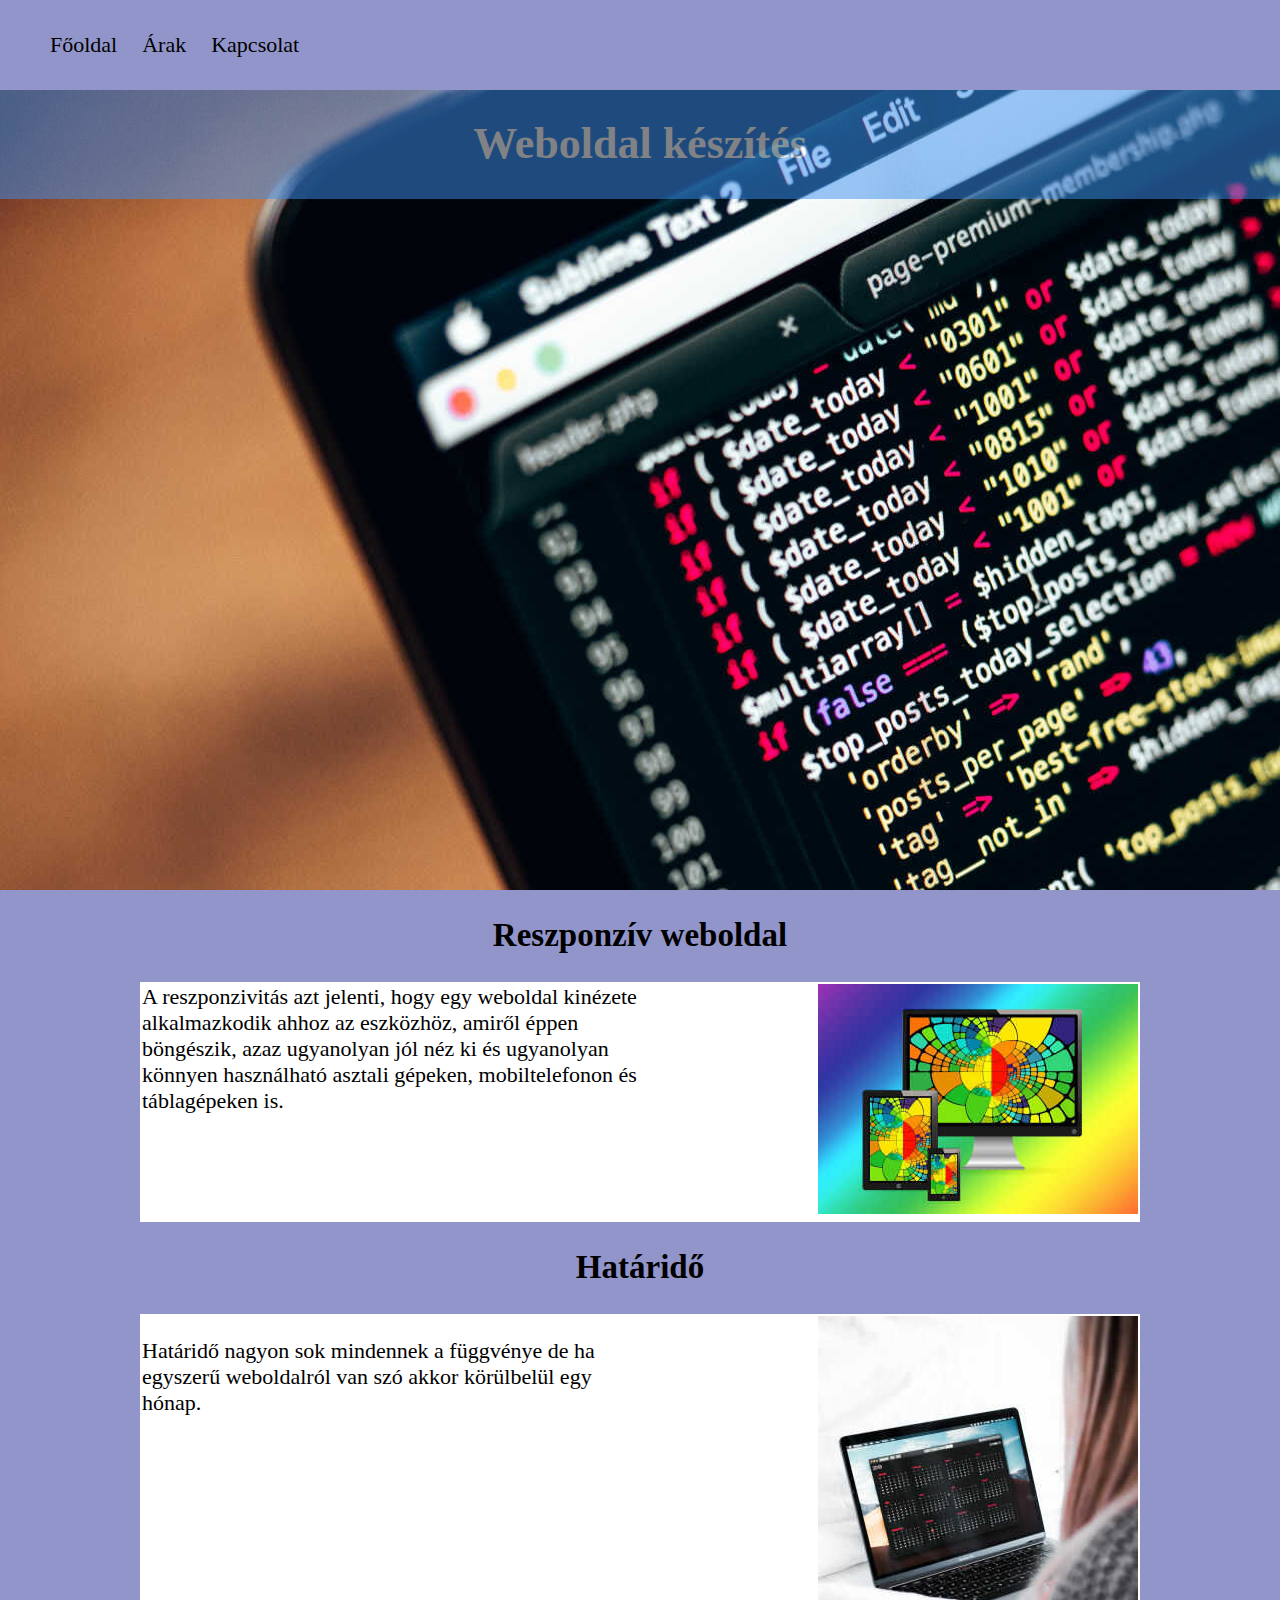
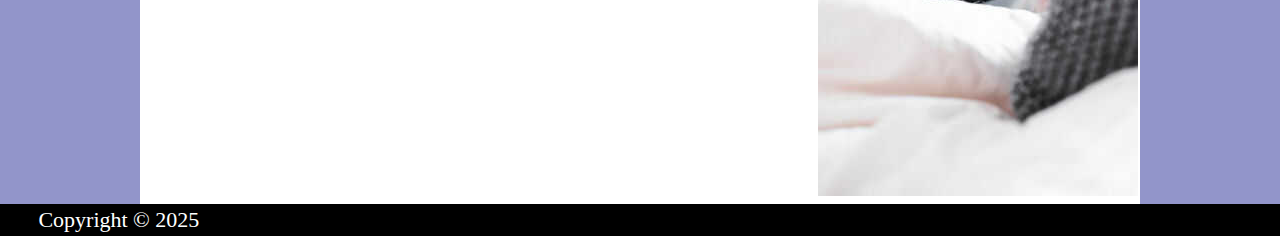
<file: index.html>
<!DOCTYPE html>
<html lang="en">
<head>
    <meta charset="UTF-8">
    <meta name="viewport" content="width=device-width, initial-scale=1.0">
    <title>Weboldal készítés</title>
    <link rel="stylesheet" href="style.css">
</head>
<body>
    <nav class="navbar">
        <div class="menu-toggle" id="menu-toggle">
            <div class="bar"></div>
            <div class="bar"></div>
            <div class="bar"></div>
        </div>
        <ul class="nav-links" id="nav-links">
            <li><a href="index.html">Főoldal</a></li>
            <li><a href="arak.html">Árak</a></li>
            <li><a href="kapcsolat.html">Kapcsolat</a></li>
        </ul>
    </nav>

    <main>
        <div class="focim">
            <div class="h1">
                <h1>Weboldal készítés</h1>
            </div>    
        </div>    
        <!-- Kép származás: https://picjumbo.com/website-programming-code/ -->
        
        <h2>Reszponzív weboldal</h2> 
        <div class="reszponziv-tarolo">
            <div class="reszponziv-szoveg">
                A reszponzivitás azt jelenti, hogy egy weboldal kinézete alkalmazkodik ahhoz az eszközhöz, amiről éppen böngészik, azaz ugyanolyan jól néz ki és ugyanolyan könnyen használható asztali gépeken, mobiltelefonon és táblagépeken is.
            </div>
            <div class="reszponziv-kep-tarto">
                <img src="img/optimalizalas360.jpg" alt="" class="reszponziv-kep">
            </div>
        </div>
        <h2>Határidő</h2>    
        <div class="hatarido-tarolo">
            <div class="hatarido-szoveg">
                <p>
                    Határidő nagyon sok mindennek a függvénye de ha egyszerű weboldalról van szó akkor körülbelül egy hónap.
                </p>
            </div>
            <div class="hatarido-kep">
                <img src="img/hatarido.jpg" alt="">
            </div>
        </div>
    </main>
    <footer>
        Copyright &copy; 2025
    </footer>

    <script src="script.js"></script>
</body>
</html>
</file>
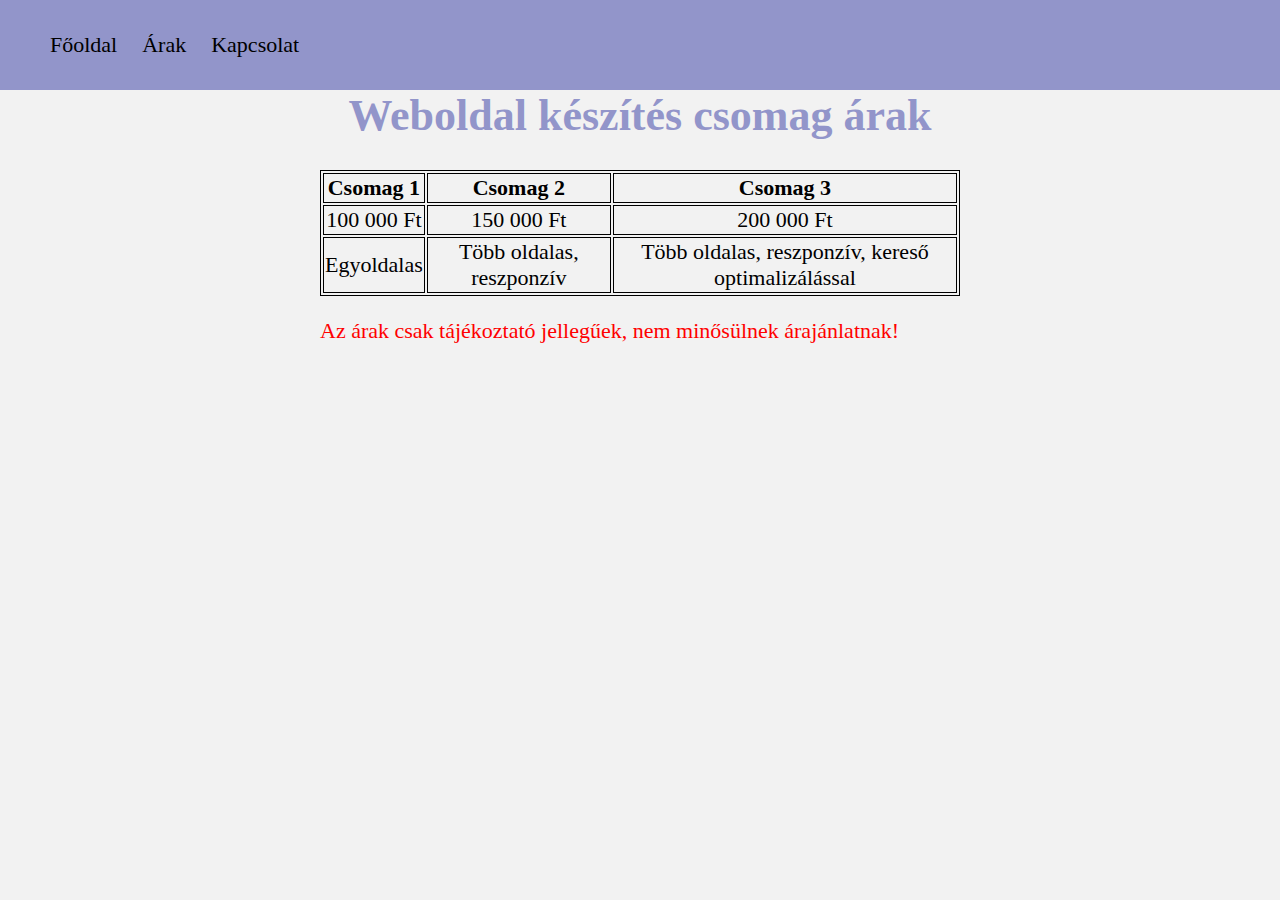
<file: arak.html>
<!DOCTYPE html>
<html lang="en">
<head>
    <meta charset="UTF-8">
    <meta name="viewport" content="width=device-width, initial-scale=1.0">
    <title>Árak</title>
    <link rel="stylesheet" href="style.css">
</head>
<body>
    <nav class="navbar">
        <div class="menu-toggle" id="menu-toggle">
            <div class="bar"></div>
            <div class="bar"></div>
            <div class="bar"></div>
        </div>
        <ul class="nav-links" id="nav-links">
            <li><a href="index.html">Főoldal</a></li>
            <li><a href="arak.html">Árak</a></li>
            <li><a href="kapcsolat.html">Kapcsolat</a></li>
        </ul>
    </nav>
    <div class="kozepre">
        <h1 class="arakh1">Weboldal készítés csomag árak</h1>
        <table style="width:100%">
            <tr>
              <th>Csomag 1</th>
              <th>Csomag 2</th>
              <th>Csomag 3</th>
            </tr>
            <tr>
              <td>100 000 Ft</td>
              <td>150 000 Ft</td>
              <td>200 000 Ft</td>
            </tr>
            <tr>
              <td>Egyoldalas</td>
              <td>Több oldalas, reszponzív</td>
              <td>Több oldalas, reszponzív, kereső optimalizálással</td>
            </tr>
        </table>          

        <p class="arak">
            Az árak csak tájékoztató jellegűek, nem minősülnek árajánlatnak!
        </p>
    </div>

    <script src="script.js"></script>
</body>
</html>
</file>
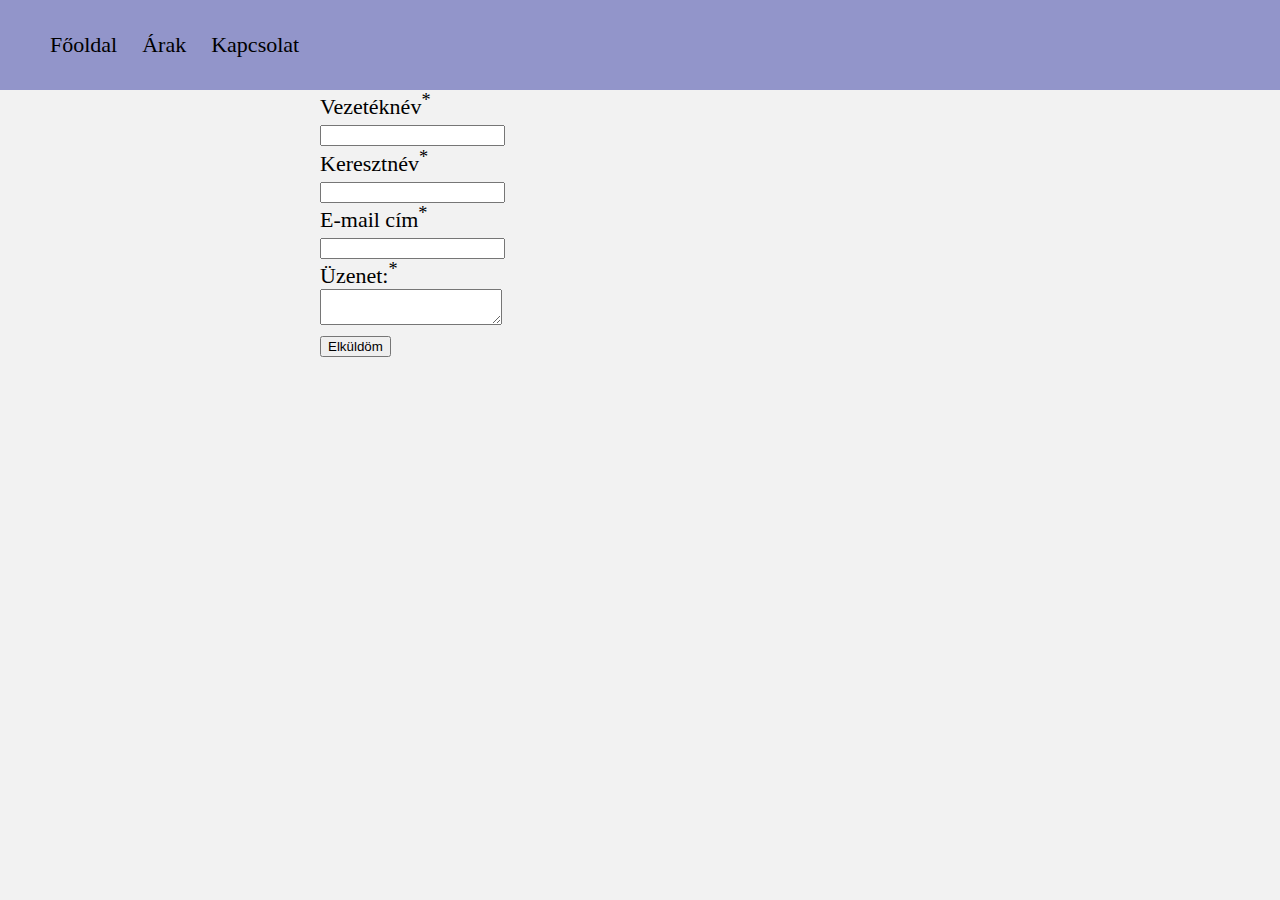
<file: kapcsolat.html>
<!DOCTYPE html>
<html lang="en">
<head>
    <meta charset="UTF-8">
    <meta name="viewport" content="width=device-width, initial-scale=1.0">
    <title>Kapcsolat</title>
    <link rel="stylesheet" href="style.css">
</head>
<body>
    <nav class="navbar">
        <div class="menu-toggle" id="menu-toggle">
            <div class="bar"></div>
            <div class="bar"></div>
            <div class="bar"></div>
        </div>
        <ul class="nav-links" id="nav-links">
            <li><a href="index.html">Főoldal</a></li>
            <li><a href="arak.html">Árak</a></li>
            <li><a href="kapcsolat.html">Kapcsolat</a></li>
        </ul>
    </nav>
    <div class="form-igazit">
        <form>
            <section class="left igazit">
                <label for="vezeteknev">Vezetéknév<sup>*</sup></label>
                <br>
                <input type="text" name="vezeteknev" id="vezeteknev" required>
            </section>
            <section>
                <label for="keresztnev">Keresztnév<sup>*</sup></label>
                <br>
                <input type="text" name="keresztnev" id="keresztnev" required>
            </section>
            <section class="left">
                <label for="email">E-mail cím<sup>*</sup></label>
                <br>
                <input type="email" name="email" id="email" required>
            </section>
            <section class="left">
                <label for="uzenet">Üzenet:<sup>*</sup></label>
                <br>
                <textarea name="uzenet" id="uzenet"></textarea>
            </section>

            <input type="submit" value="Elküldöm">
          </form> 
    </div>
    <script src="script.js"></script>
</body>
</html>
</file>
<file: style.css>
*{
  box-sizing: border-box;
}

html, body {
  height: 100%; margin: 0%;padding: 0%; background: #f2f2f2;font-size: 22px;
}

.navbar {
  display: flex;
  justify-content: space-between;
  align-items: center;
  padding: 10px;
  background-color: #9295CA;
}
.nav-links {
  list-style: none;
  display: flex; 
  gap: 25px; 
}
.nav-links li a{
  text-decoration: none;
  color: black;
}
.menu-toggle{
  display: none;
  flex-direction: column; 
}
.menu-toggle .bar{ 
  width: 30px;
  height: 5px;
  background-color: #fff;
  margin: 4px 0;
}

main {
  max-width: 1920px;
  margin: 0 auto;
  background-color: #9295CA;
}
.focim {
  background-image: url("img/website-programming-code-picjumbo-com1900.jpg");
  height: 800px;
}
.h1 {
  background-color: #3b90f1;
  opacity: 0.5;
  padding: 28px 0 1px 0;
}
h1 {
  text-align: center;
  color: white;
  margin-top: 0;
}
h2 {
  text-align: center;
}
h3 {
  text-align: center;
}
.reszponziv-tarolo {
  max-width: 1000px;
  margin: 0 auto;
  padding: 2px;
  background-color: #fff;
}

.reszponziv-szoveg {
  display: inline;
  width: 50%;
  float: left;
}

.reszponziv-kep-tarto {
  display: inline;
  width: auto;
  float: right;
}

.reszponziv-tarolo::after {
  content: "";
  clear: both;
  display: table;
}

.hatarido-tarolo {
  max-width: 1000px;
  margin: 0 auto;
  padding: 2px;
  background-color: #fff;
}

.hatarido-szoveg {
  display: inline;
  width: 50%;
  float: left;
}

.hatarido-kep {
  display: inline;
  width: auto;
  float: right;
}

.hatarido-tarolo::after {
  content: "";
  clear: both;
  display: table;
}
footer {
  height: auto;
  padding: 3px 3%;
  background-color: black;
  color: white;
}

@media screen and (max-width:500px){
  .menu-toggle{
    display: flex;
  }            
  .nav-links {
    display: none;
    flex-direction: column;
    position: absolute;
    top: 50px;
    left: 0px;
    width: 100%;
    background-color: #9295CA;
  }
  .nav-links.show{ 
    display: flex;
  }
  .nav-links li{
    text-align: center;
    padding: 5px;
  }
  h1 {
    text-align: left;
  }
  .reszponziv-kep {
    margin: 0 auto;
  }
}

@media screen and (max-width:900px) {
  .reszponziv-tarolo {
    display: block;
  }
  div .reszponziv-szoveg {
    display: block; 
    width: 100%;
    flex-wrap: wrap;
  }
  .reszponziv-kep-tarto {
    display: block; 
    max-width: 50%;
    margin: auto;
    float: none;
  }
  .reszponziv-kep-tarto img {
    max-width: 320px;
    margin: 0 auto;
  }
  
  div .hatarido-szoveg {
    display: block;
    width: 100%;
    float: none;
  }
  
  .hatarido-kep {
    display: block;
    margin: auto;
    width: 50%;
    float: none;
  }
  .hatarido-kep img {
    margin: 0 auto;
  }
  
}

@media screen and (max-width: 1200px) {
  .focim {
    background-image: url("img/website-programming-code-picjumbo-com1900vagott.jpg");
  height: 600px;
  }
}

 



/*Árak*/
.kozepre{
  margin: auto;
  width: 50%;
}
.arakh1 {
  color: #9295CA;
}
table, th, td {
  border:1px solid black;
}
td {
  text-align: center;
}

.arak {
  color: red;
}

@media screen and (max-width:712px) {
  .kozepre {
    width: 100%;
  }
}

/*Kapcsolat*/
.form-igazit {
  margin: auto;
  width: 50%;
}

@media screen and (max-width:650px){
  .form-igazit {
    width: 100%;
    margin: 10px;
  }
}
</file>
